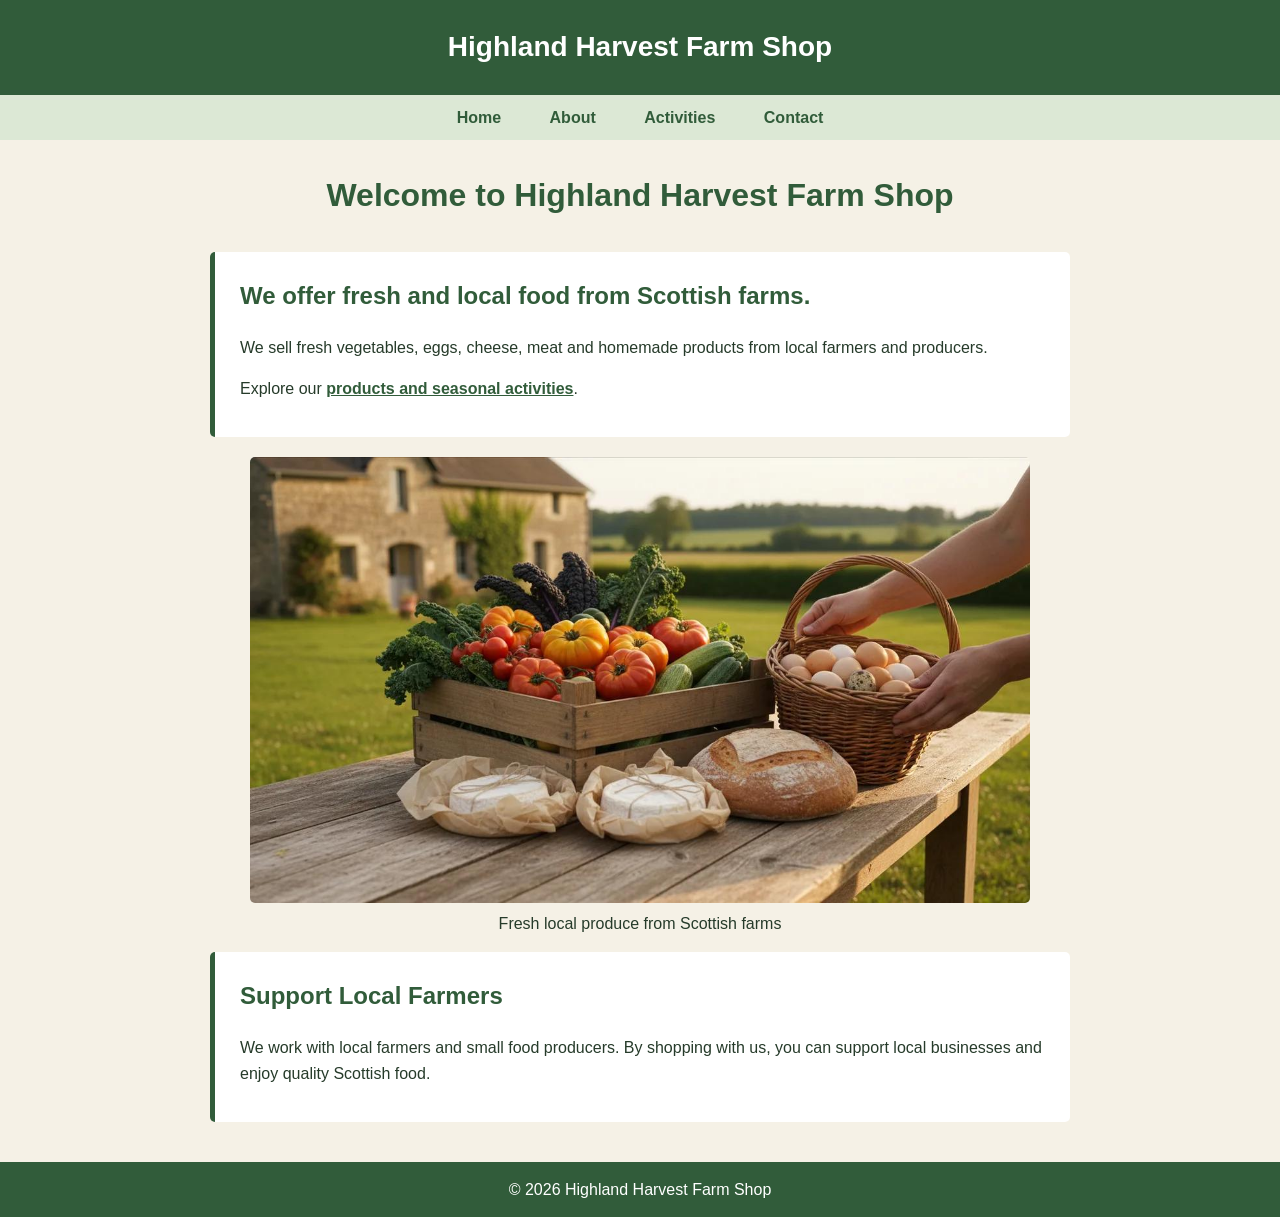
<file: index.html>
<!DOCTYPE html>
<html lang="en-GB">

<head>
    <meta charset="UTF-8">
    <meta name="viewport" content="width=device-width, initial-scale=1.0">

    <title>Highland Harvest Farm Shop | Home</title>

    <link rel="stylesheet" href="css/style.css">
</head>

<body>

    <header>
        <p class="site-name">Highland Harvest Farm Shop</p>
    </header>

    <nav>
        <ul>
            <li><a href="index.html">Home</a></li>
            <li><a href="about.html">About</a></li>
            <li><a href="activities.html">Activities</a></li>
            <li><a href="contact.html">Contact</a></li>
        </ul>
    </nav>

    <main>
        <h1>Welcome to Highland Harvest Farm Shop</h1>

        <section>
            <h2>We offer fresh and local food from Scottish farms.</h2>
            <p>We sell fresh vegetables, eggs, cheese, meat and
                homemade products from local farmers and producers.
            </p>

            <p>
                Explore our <a href="activities.html">products and seasonal activities</a>.
            </p>    
        </section>

        <figure class="photo">
            <img src="images/farm-produce.jpg" alt="Fresh local produce at Highland Harvest Farm Shop">
            <figcaption>Fresh local produce from Scottish farms</figcaption>
        </figure>

        <section>
            <h2>Support Local Farmers</h2>
            <p> We work with local farmers and small food producers.
                By shopping with us, you can support local businesses
                and enjoy quality Scottish food.</p>
        </section>
    </main>

    <footer>
        <p>&copy; 2026 Highland Harvest Farm Shop</p>
    </footer>

</body>

</html>
</file>
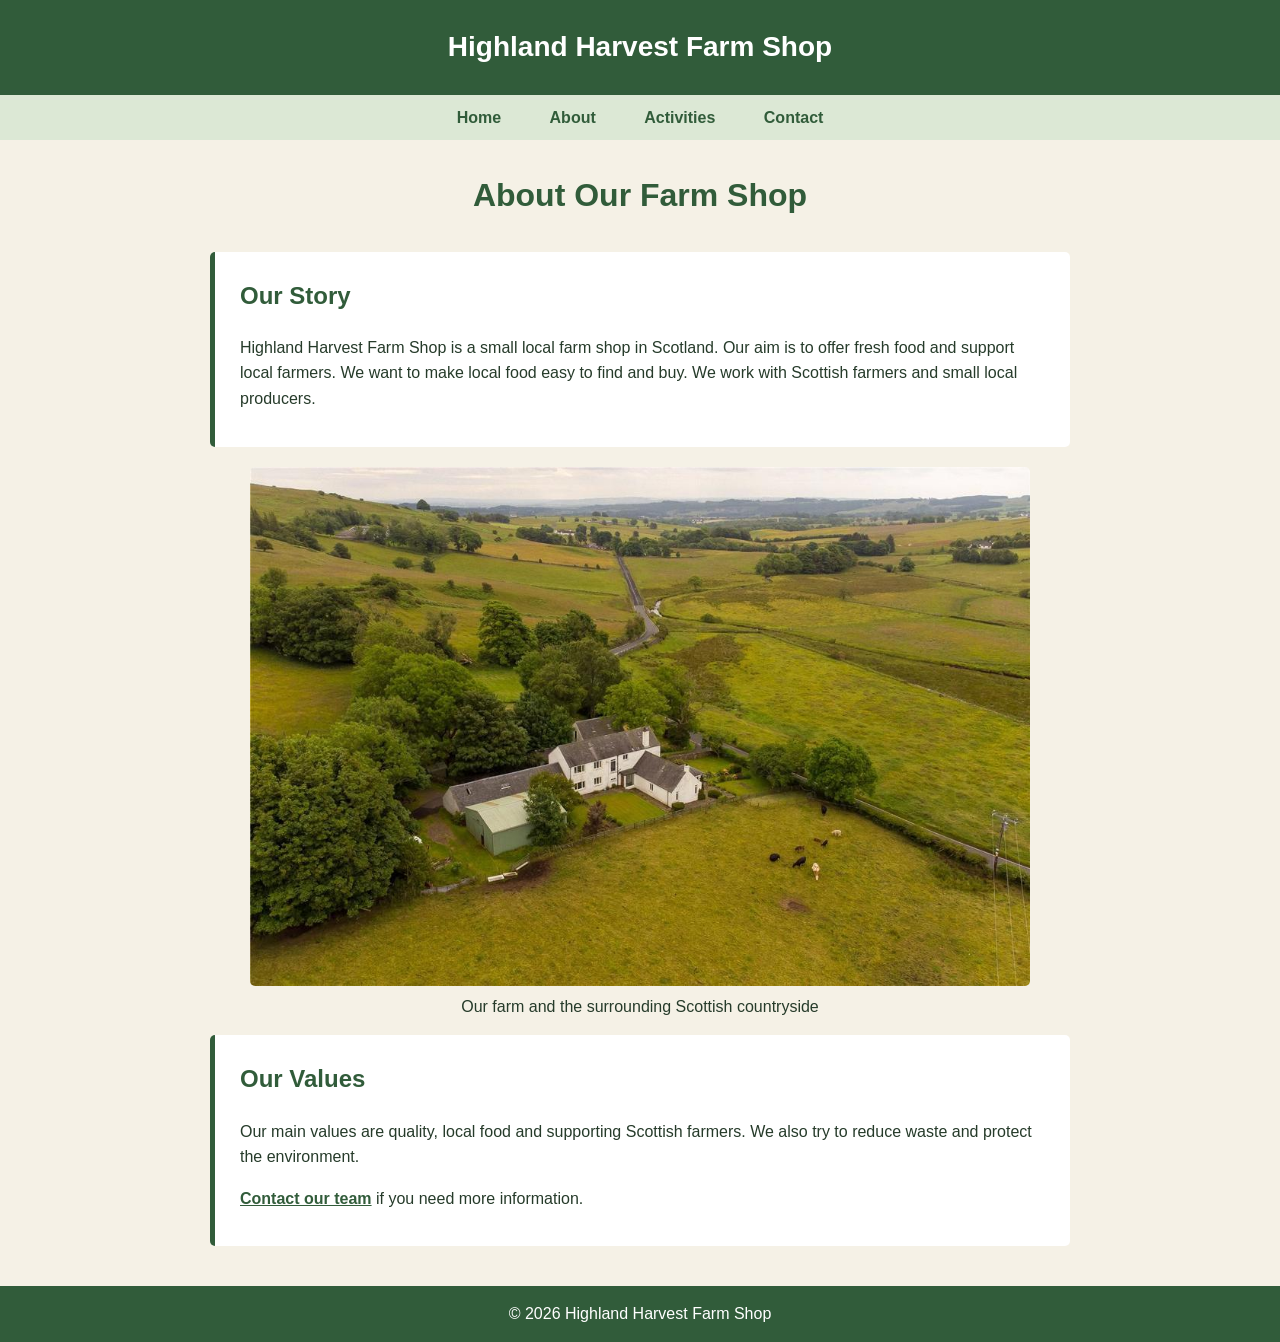
<file: about.html>
<!DOCTYPE html>
<html lang="en-GB">

<head>
    <meta charset="UTF-8">
    <meta name="viewport" content="width=device-width, initial-scale=1.0">

    <title>Highland Harvest Farm Shop | About</title>

    <link rel="stylesheet" href="css/style.css">
</head>

<body>

    <header>
        <p class="site-name">Highland Harvest Farm Shop</p>
    </header>

    <nav>
        <ul>
            <li><a href="index.html">Home</a></li>
            <li><a href="about.html">About</a></li>
            <li><a href="activities.html">Activities</a></li>
            <li><a href="contact.html">Contact</a></li>
        </ul>
    </nav>

    <main>
        <h1>About Our Farm Shop</h1>

        <section>
            <h2>Our Story</h2>
            <p>Highland Harvest Farm Shop is a small local farm shop
                in Scotland. Our aim is to offer fresh food and support
                local farmers. We want to make local food easy to find and buy.
                We work with Scottish farmers and small local producers.
            </p>
        </section>

        <figure class="photo">
            <img src="images/farm-countryside.jpg" alt="Scottish countryside surrounding the farm">
            <figcaption>Our farm and the surrounding Scottish countryside</figcaption>
        </figure>

        <section>
            <h2>Our Values</h2>
            <p>Our main values are quality, local food and supporting
                Scottish farmers. We also try to reduce waste and
                protect the environment.
            </p>

            <p>
                <a href="contact.html">Contact our team</a> if you need more information.
            </p>
        </section>
    </main>

    <footer>
        <p>&copy; 2026 Highland Harvest Farm Shop</p>
    </footer>

</body>

</html>
</file>
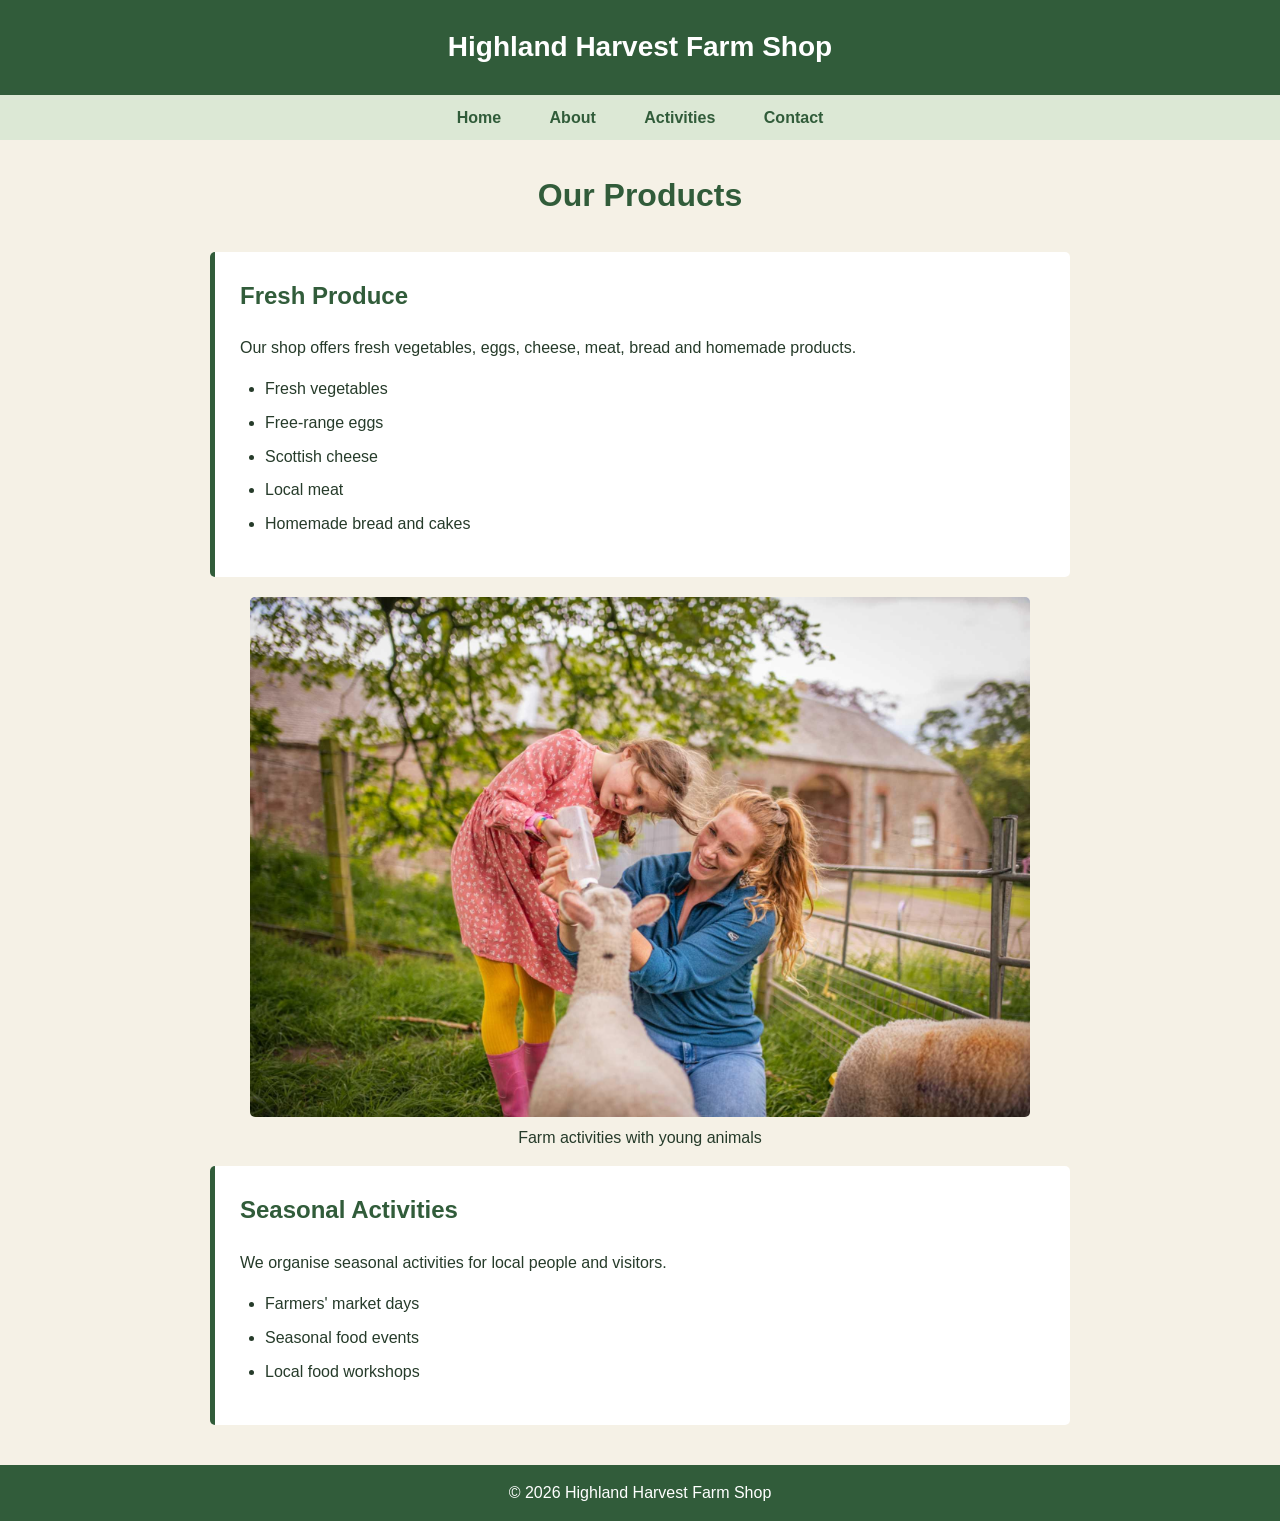
<file: activities.html>
<!DOCTYPE html>
<html lang="en-GB">

<head>
    <meta charset="UTF-8">
    <meta name="viewport" content="width=device-width, initial-scale=1.0">

    <title>Highland Harvest Farm Shop | Activities</title>

    <link rel="stylesheet" href="css/style.css">
</head>

<body>

    <header>
        <p class="site-name">Highland Harvest Farm Shop</p>
    </header>

    <nav>
        <ul>
            <li><a href="index.html">Home</a></li>
            <li><a href="about.html">About</a></li>
            <li><a href="activities.html">Activities</a></li>
            <li><a href="contact.html">Contact</a></li>
        </ul>
    </nav>

    <main>
        <h1>Our Products</h1>

        <section>
            <h2>Fresh Produce</h2>
            <p>Our shop offers fresh vegetables, eggs, cheese,
                meat, bread and homemade products.
            </p>

            <ul>
                <li>Fresh vegetables</li>
                <li>Free-range eggs</li>
                <li>Scottish cheese</li>
                <li>Local meat</li>
                <li>Homemade bread and cakes</li>
            </ul>
            
        </section>

        <figure class="photo">
            <img src="images/farm-market.jpg" alt="A lamb being fed milk by a farmer">
            <figcaption>Farm activities with young animals</figcaption>
        </figure>

        <section>
            <h2>Seasonal Activities</h2>
            <p>We organise seasonal activities for local people
                and visitors.
            </p>

            <ul>
                <li>Farmers' market days</li>
                <li>Seasonal food events</li>
                <li>Local food workshops</li>
            </ul>
        </section>

    </main>

    <footer>
        <p>&copy; 2026 Highland Harvest Farm Shop</p>
    </footer>

</body>

</html>
</file>
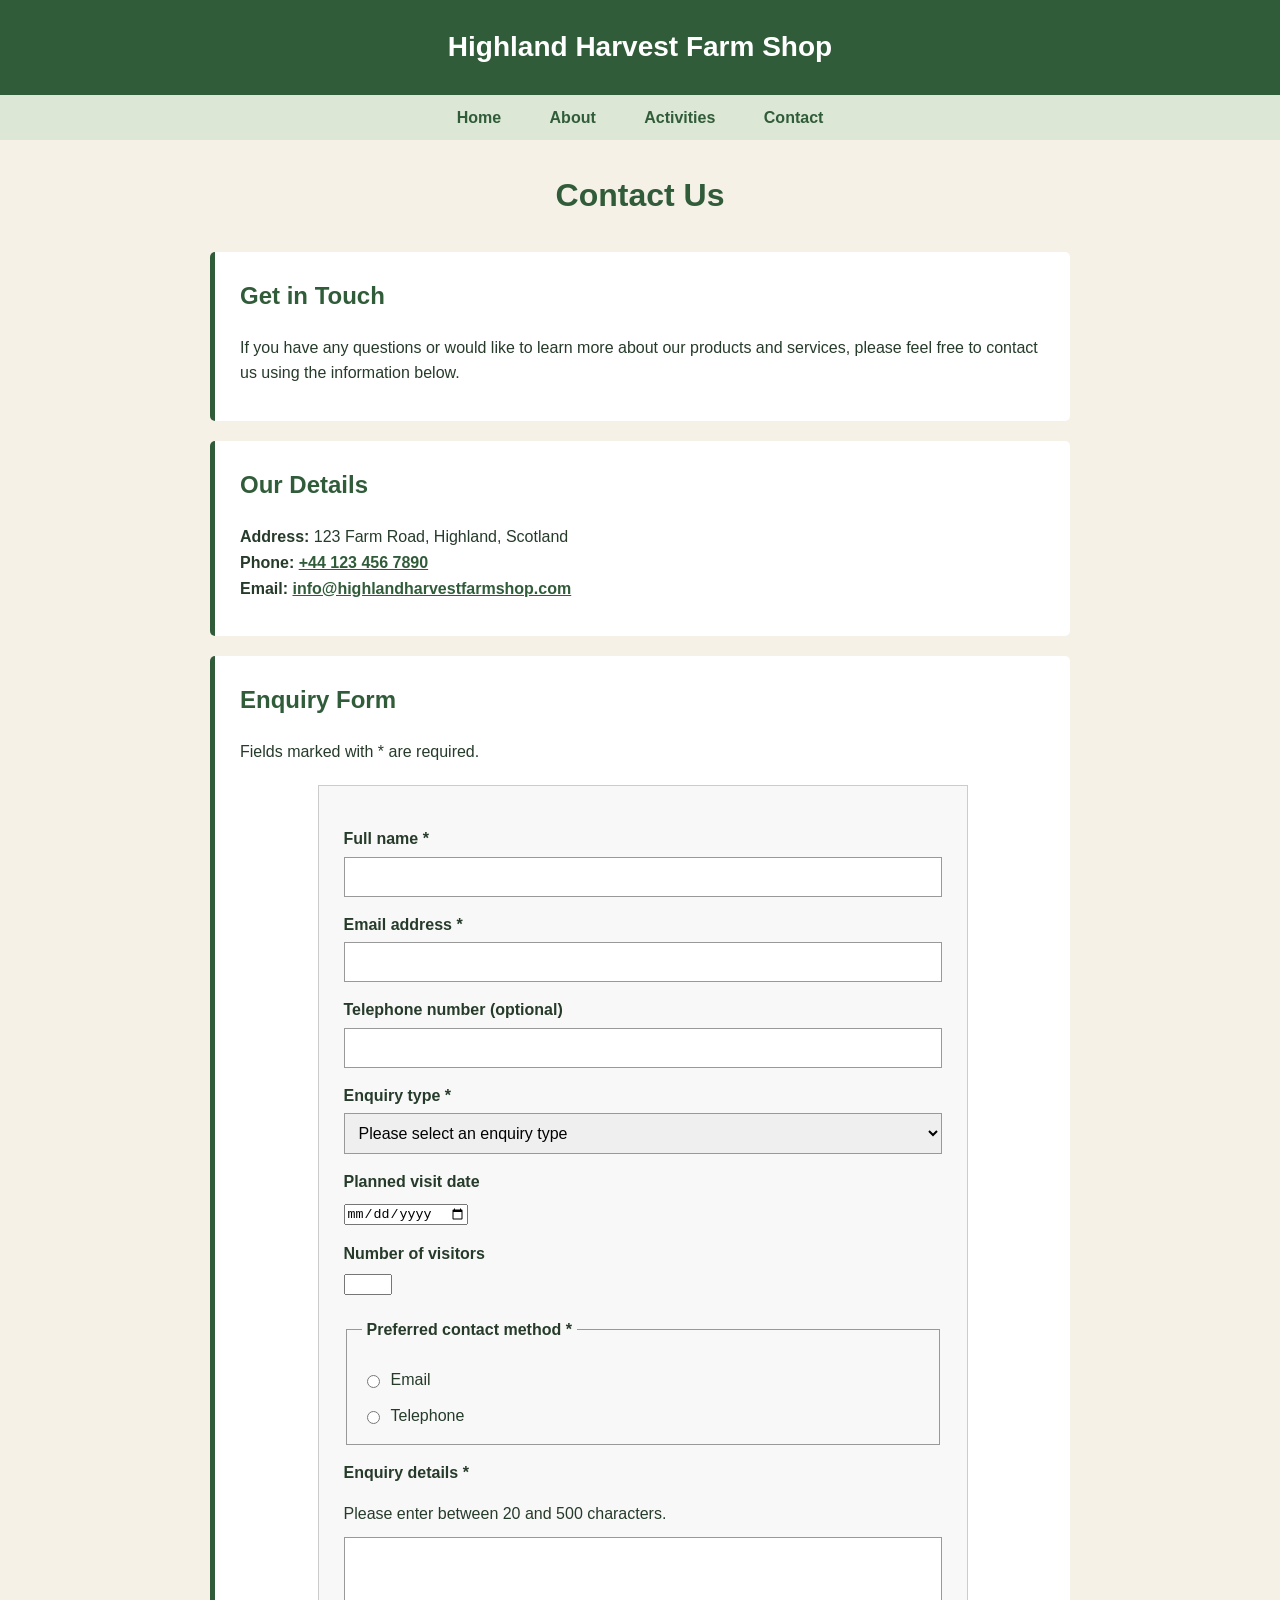
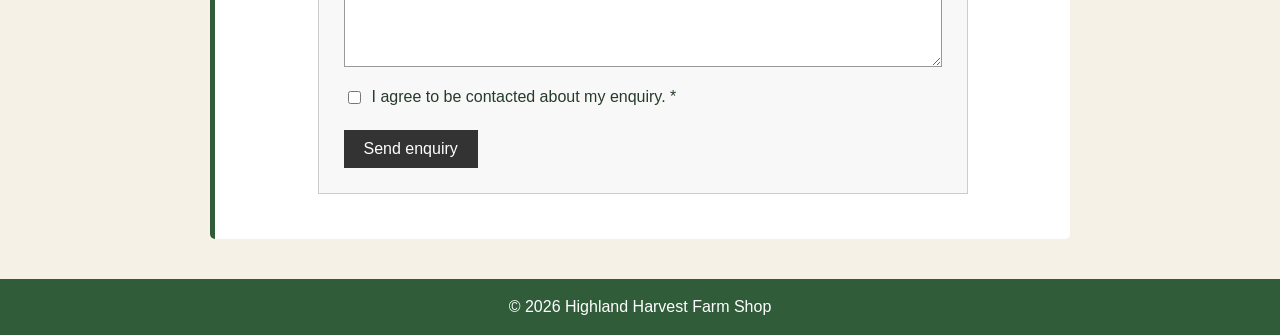
<file: contact.html>
<!DOCTYPE html>
<html lang="en-GB">

<head>
    <meta charset="UTF-8">
    <meta name="viewport" content="width=device-width, initial-scale=1.0">

    <title>Highland Harvest Farm Shop | Contact</title>

    <link rel="stylesheet" href="css/style.css">
</head>

<body>

    <header>
        <p class="site-name">Highland Harvest Farm Shop</p>
    </header>

    <nav>
        <ul>
            <li><a href="index.html">Home</a></li>
            <li><a href="about.html">About</a></li>
            <li><a href="activities.html">Activities</a></li>
            <li><a href="contact.html">Contact</a></li>
        </ul>
    </nav>

    <main>
        <h1>Contact Us</h1>

        <section>
            <h2>Get in Touch</h2>
            <p>If you have any questions or would like to learn more about our products and services, please feel free to contact us using the information below.</p>
        </section>

        <section>
            <h2>Our Details</h2>

            <p>
                <strong>Address:</strong> 123 Farm Road, Highland, Scotland<br>

                <strong>Phone:</strong>
                <a href="tel:+441234567890">+44 123 456 7890</a>
                <br>

                <strong>Email:</strong>
                <a href="mailto:info@highlandharvestfarmshop.com">
                    info@highlandharvestfarmshop.com
                </a>
            </p>
        </section>

        <section>
            <h2>Enquiry Form</h2>

            <p>
            Fields marked with * are required.
            </p>

            <form action="#" method="post">

                <label for="name">Full name *</label>
                <input
                    type="text"
                    id="name"
                    name="name"
                    autocomplete="name"
                    required>

                <label for="email">Email address *</label>
                <input
                    type="email"
                    id="email"
                    name="email"
                    autocomplete="email"
                    required>

                <label for="telephone">Telephone number (optional)</label>
                <input
                    type="tel"
                    id="telephone"
                    name="telephone"
                    autocomplete="tel">

                <label for="enquiry-type">Enquiry type *</label>
                <select
                    id="enquiry-type"
                    name="enquiry-type"
                    required>
                    <option value="">Please select an enquiry type</option>
                    <option value="visits">Visits</option>
                    <option value="activities">Activities</option>
                    <option value="accessibility">Accessibility</option>
                    <option value="products">Products</option>
                    <option value="other">Other</option>
                </select>

                <label for="visit-date">Planned visit date</label>
                <input
                    type="date"
                    id="visit-date"
                    name="visit-date">

                <label for="visitors">Number of visitors</label>
                <input
                    type="number"
                    id="visitors"
                    name="visitors"
                    min="1"
                    max="20">

                <fieldset>
                    <legend>Preferred contact method *</legend>

                    <div class="radio-option">
                        <input
                            type="radio"
                            id="contact-email"
                            name="contact-method"
                            value="email"
                            required>
                        <label for="contact-email">Email</label>
                    </div>

                    <div class="radio-option">
                        <input
                            type="radio"
                            id="contact-phone"
                            name="contact-method"
                            value="phone">
                        <label for="contact-phone">Telephone</label>
                    </div>

                </fieldset>

                <label for="enquiry-details">Enquiry details *</label>

                <p id="enquiry-help">
                    Please enter between 20 and 500 characters.
                </p>

                <textarea
                    id="enquiry-details"
                    name="enquiry-details"
                    rows="6"
                    minlength="20"
                    maxlength="500"
                    aria-describedby="enquiry-help"
                    required></textarea>

                <div class="checkbox-option">
                    <input
                        type="checkbox"
                        id="contact-agreement"
                        name="contact-agreement"
                        value="agreed"
                        required>

                    <label for="contact-agreement">
                        I agree to be contacted about my enquiry. *
                    </label>
                </div>

                <button type="submit">Send enquiry</button>

            </form>
        </section>


    </main>

    <footer>
        <p>&copy; 2026 Highland Harvest Farm Shop</p>
    </footer>

</body>

</html>
</file>
<file: css/style.css>
/* General styles */

* {
    box-sizing: border-box;
}

body {
    margin: 0;
    font-family: Arial, sans-serif;
    background-color: #F5F1E6;
    color: #263B2A;
    line-height: 1.6;
}

main a {
    color: #315C3A;
    font-weight: bold;
}

main a:hover {
    color: #1F4027;
}


/* Header */

header {
    background-color: #315C3A;
    color: white;
    text-align: center;
    padding: 25px;
}

.site-name {
    margin: 0;
    font-size: 28px;
    font-weight: bold;
}


/* Navigation */

nav {
    background-color: #DCE8D5;
    padding: 10px;
}

nav ul {
    list-style: none;
    margin: 0;
    padding: 0;
    text-align: center;
}

nav li {
    display: inline-block;
    margin: 0 10px;
}

nav a {
    color: #315C3A;
    text-decoration: none;
    font-weight: bold;
    padding: 8px 12px;
}

nav a:hover {
    background-color: #315C3A;
    color: white;
    border-radius: 5px;
}

nav a:focus {
    outline: 2px solid #000;
}


/* Main content */

main {
    max-width: 900px;
    margin: 30px auto;
    padding: 0 20px;
}

main > h1 {
    color: #315C3A;
    text-align: center;
    margin-bottom: 30px;
}


/* Sections */

section {
    background-color: white;
    padding: 25px;
    margin-bottom: 20px;
    border-left: 5px solid #315C3A;
    border-radius: 5px;
}

section h2 {
    color: #315C3A;
    margin-top: 0;
}

section p {
    margin-bottom: 10px;
}

/* Images */
.photo {
    text-align: center;
}

.photo img {
    max-width: 100%;
    height: auto;
    border-radius: 5px;
}

/* Lists */

section ul {
    padding-left: 25px;
}

section li {
    margin-bottom: 8px;
}


/* Enquiry form */

form {
    max-width: 650px;
    margin: 20px auto;
    padding: 25px;
    border: 1px solid #ccc;
    background-color: #f8f8f8;
}

form label {
    display: block;
    margin-top: 15px;
    margin-bottom: 5px;
    font-weight: bold;
}

form input[type="text"],
form input[type="email"],
form input[type="tel"],
form select,
form textarea {
    width: 100%;
    padding: 10px;
    border: 1px solid #999;
    box-sizing: border-box;
    font-family: inherit;
    font-size: 1rem;
}

form textarea {
    resize: vertical;
}

fieldset {
    margin-top: 20px;
    padding: 15px;
    border: 1px solid #999;
}

legend {
    font-weight: bold;
    padding: 0 5px;
}

.radio-option,
.checkbox-option {
    display: flex;
    align-items: center;
    gap: 8px;
    margin-top: 10px;
}

.radio-option label,
.checkbox-option label {
    display: inline;
    margin: 0;
    font-weight: normal;
}

button[type="submit"] {
    margin-top: 20px;
    padding: 10px 20px;
    border: none;
    background-color: #333;
    color: white;
    font-size: 1rem;
    cursor: pointer;
}

button[type="submit"]:hover {
    background-color: #555;
}

form input:focus,
form select:focus,
form textarea:focus,
form button:focus {
    outline: 2px solid #000;
    outline-offset: 2px;
}



/* Footer */

footer {
    background-color: #315C3A;
    color: white;
    text-align: center;
    padding: 15px;
    margin-top: 40px;
}

footer p {
    margin: 0;
}


/* Mobile */

@media (max-width: 600px) {

    .site-name {
        font-size: 22px;
    }

    nav li {
        display: block;
        margin: 8px 0;
    }

    nav a {
        display: block;
    }

    main {
        margin: 20px auto;
        padding: 0 15px;
    }

    section {
        padding: 20px;
    }
}
</file>
